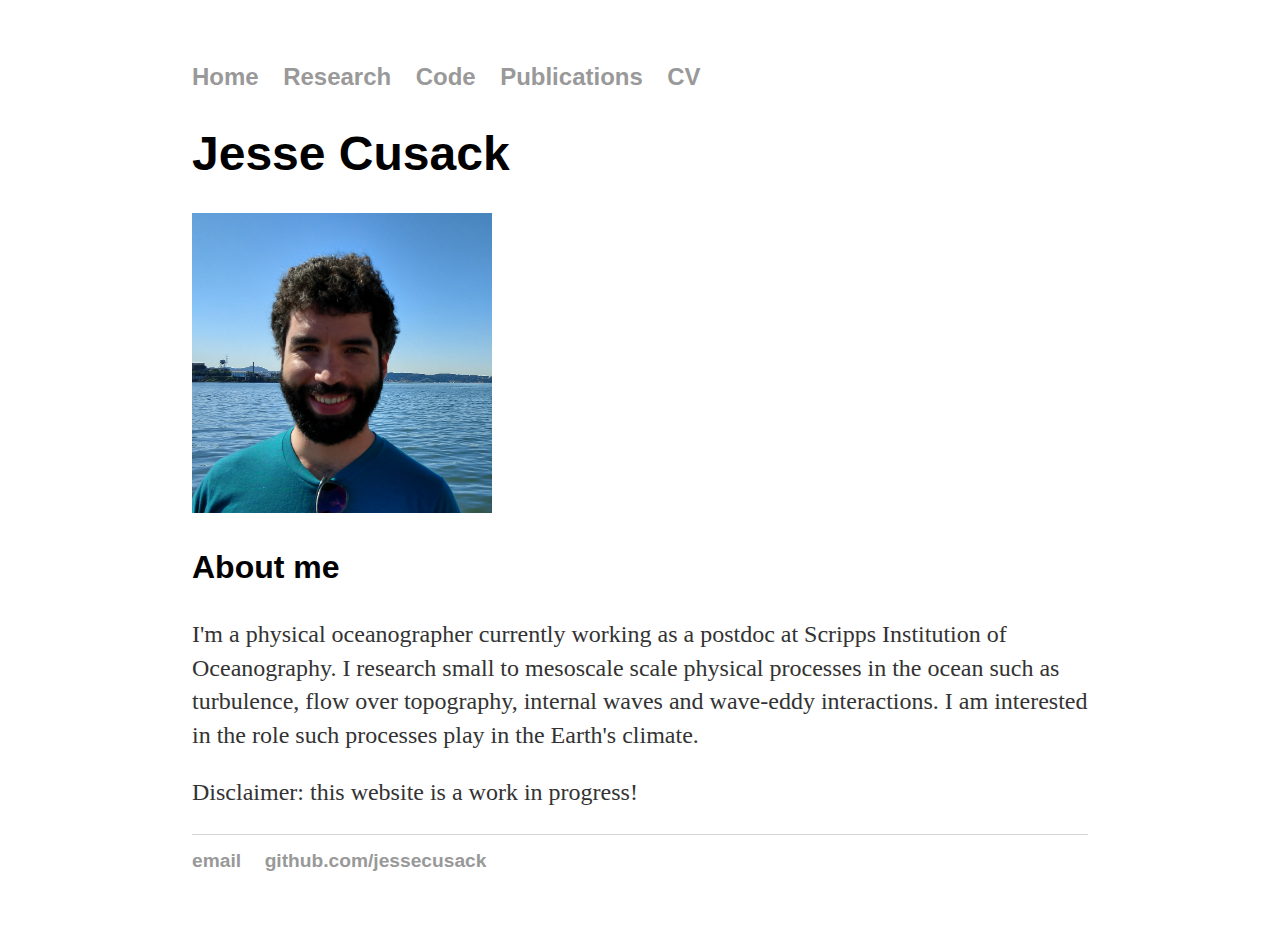
<file: index.html>
<!doctype html>
<html>

<head>
    <meta charset="utf-8">
    <meta http-equiv="X-UA-Compatible" content="chrome=1">
    <title>Jesse Cusack</title>
    <meta name="viewport" content="width=device-width, initial-scale=1, user-scalable=no">
    <link rel="stylesheet" type="text/css" href="/css/main.css">
</head>

<body>
    <nav>
        <ul>
            <li><a href="">Home</a></li>
            <li><a href="research.html">Research</a></li>
            <li><a href="code.html">Code</a></li>
            <li><a href="publications.html">Publications</a></li>
            <li><a href="cv.html">CV</a></li>
        </ul>
    </nav>
    <div class="container">
        <div class="blurb">
            <section>
                <div id="title">
                    <h1>Jesse Cusack</h1>
                </div>
                <img src="/images/me_crop.jpg" alt="Me" style="width:300px;height:300px;">
                <h3><a id="about-me" class="anchor" href="#about-me" aria-hidden="true"><span class="octicon octicon-link"></span></a>About me</h3>
                <p>
                    I'm a physical oceanographer currently working as a postdoc at Scripps Institution of Oceanography. I research small to mesoscale scale physical processes in the ocean such as turbulence, flow over topography, internal waves and wave-eddy interactions. I am interested in the role such processes play in the Earth's climate. 
                </p>
                <p>
                    Disclaimer: this website is a work in progress!
                </p>
            </section>
        </div>
    </div>
    <footer>
        <ul>
            <li><a href="mailto:jmcuscak@ucsd.edu">email</a></li>
            <li><a href="https://github.com/jessecusack">github.com/jessecusack</a></li>
        </ul>
    </footer>
</body>

</html>
</file>
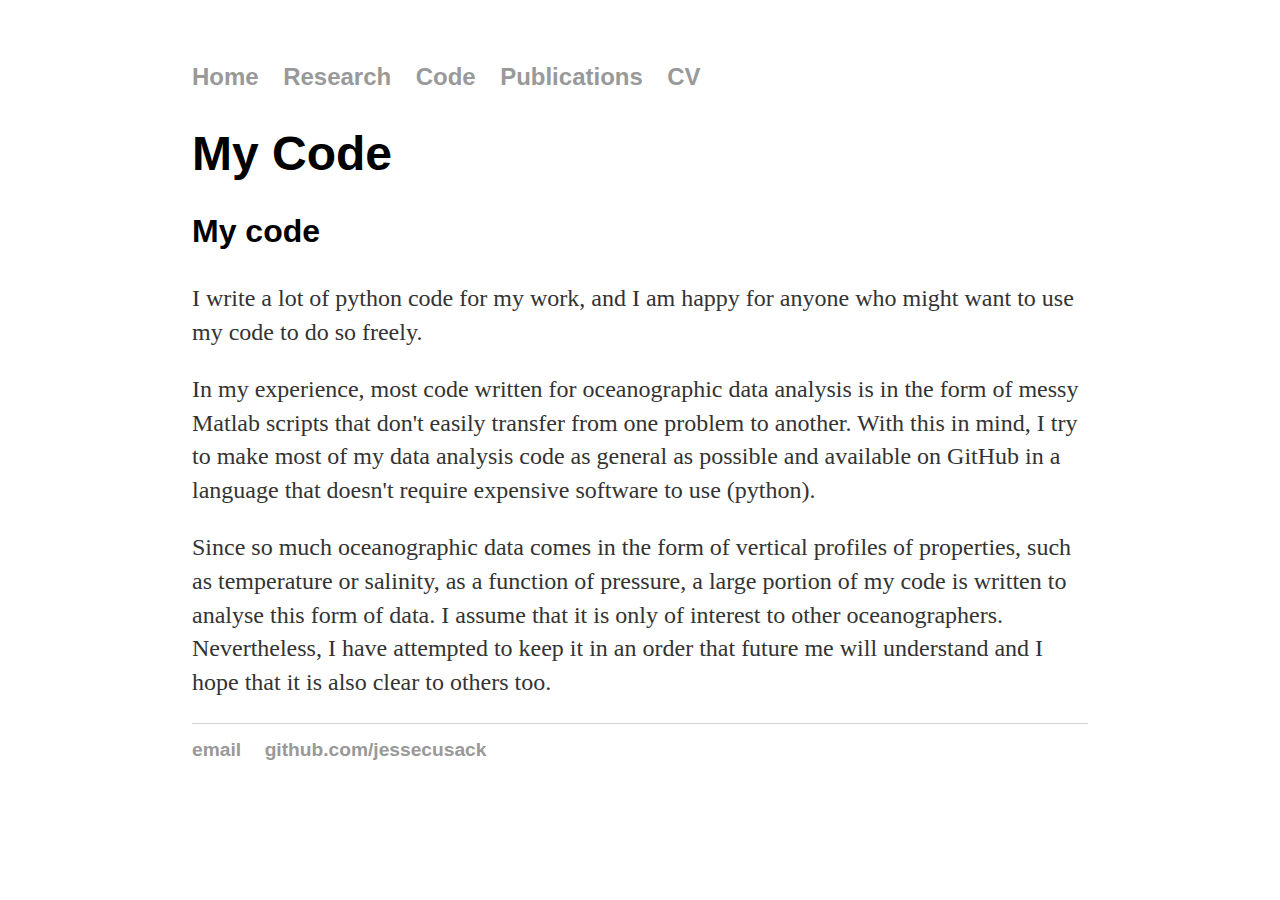
<file: code.html>
<!doctype html>
<html>

<head>
    <meta charset="utf-8">
    <meta http-equiv="X-UA-Compatible" content="chrome=1">
    <title>Jesse Cusack</title>
    <meta name="viewport" content="width=device-width, initial-scale=1, user-scalable=no">
    <link rel="stylesheet" type="text/css" href="/css/main.css">
</head>

<body>
    <nav>
        <ul>
            <li><a href="index.html">Home</a></li>
            <li><a href="research.html">Research</a></li>
            <li><a href="">Code</a></li>
            <li><a href="publications.html">Publications</a></li>
            <li><a href="cv.html">CV</a></li>
        </ul>
    </nav>
    <div class="container">
        <div class="blurb">
            <section>
                <div id="title">
                    <h1>My Code</h1>
                </div>
                <h3><a id="my-code" class="anchor" href="#my-code" aria-hidden="true"><span class="octicon octicon-link"></span></a>My code</h3>
                <p>
                    I write a lot of python code for my work, and I am happy for anyone who might want to use my code to do so freely.
                </p>
                <p>
                    In my experience, most code written for oceanographic data analysis is in the form of messy Matlab scripts that don't easily transfer from one problem to another. With this in mind, I try to make most of my data analysis code as general as possible and available on GitHub in a language that doesn't require expensive software to use (python).
                </p>
                <p>
                    Since so much oceanographic data comes in the form of vertical profiles of properties, such as temperature or salinity, as a function of pressure, a large portion of my code is written to analyse this form of data. I assume that it is only of interest to other oceanographers. Nevertheless, I have attempted to keep it in an order that future me will understand and I hope that it is also clear to others too.
                </p>
            </section>
        </div>
    </div>
    <footer>
        <ul>
            <li><a href="mailto:jmcuscak@ucsd.edu">email</a></li>
            <li><a href="https://github.com/jessecusack">github.com/jessecusack</a></li>
        </ul>
    </footer>
</body>

</html>
</file>
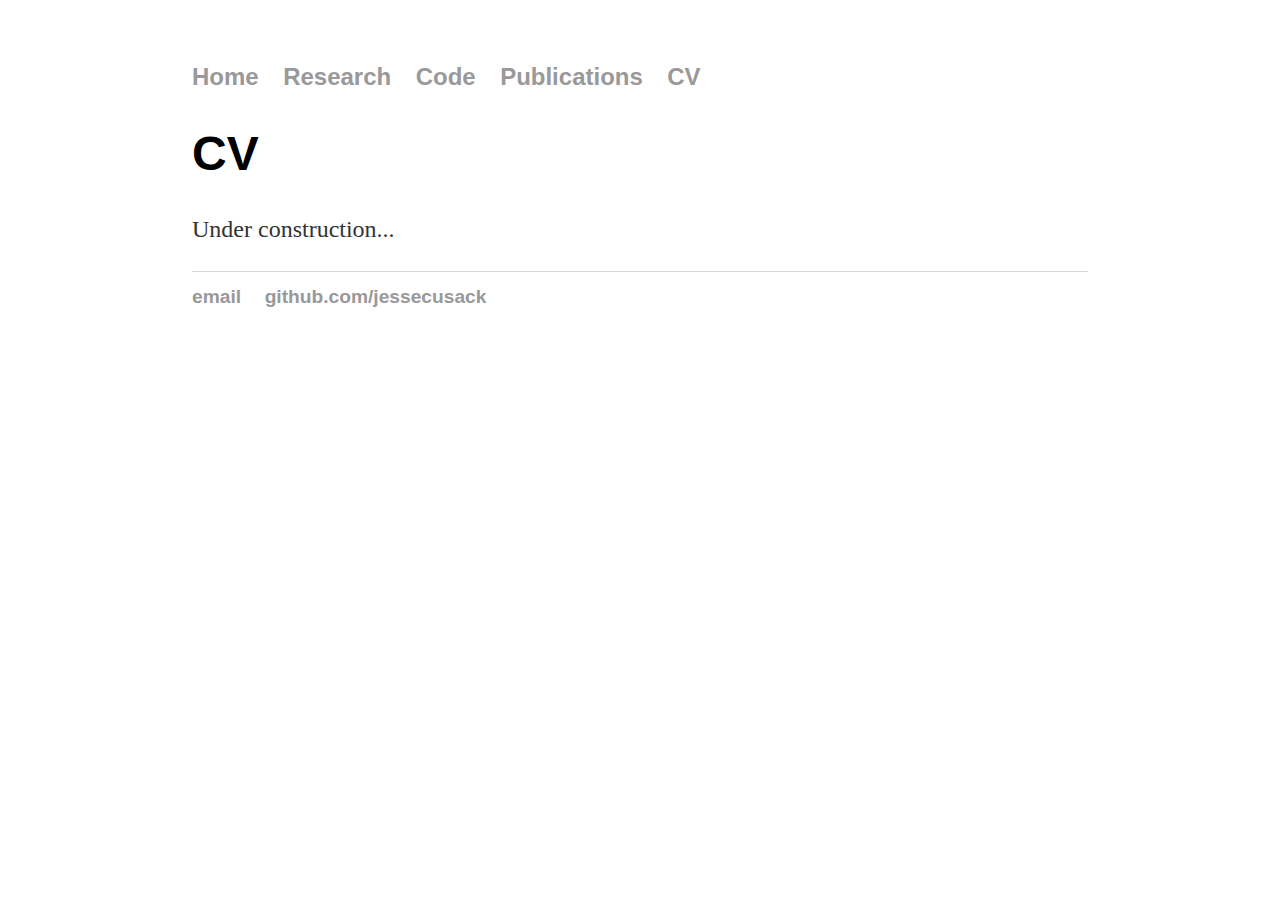
<file: cv.html>
<!doctype html>
<html>

<head>
    <meta charset="utf-8">
    <meta http-equiv="X-UA-Compatible" content="chrome=1">
    <title>Jesse Cusack</title>
    <meta name="viewport" content="width=device-width, initial-scale=1, user-scalable=no">
    <link rel="stylesheet" type="text/css" href="/css/main.css">
</head>

<body>
    <nav>
        <ul>
            <li><a href="index.html">Home</a></li>
            <li><a href="research.html">Research</a></li>
            <li><a href="code.html">Code</a></li>
            <li><a href="publications.html">Publications</a></li>
            <li><a href="">CV</a></li>
        </ul>
    </nav>
    <div class="container">
        <div class="blurb">
            <section>
                <div id="title">
                    <h1>CV</h1>
                </div>
                <p>
                    Under construction...
                </p>
            </section>
        </div>
    </div>
    <footer>
        <ul>
            <li><a href="mailto:jmcuscak@ucsd.edu">email</a></li>
            <li><a href="https://github.com/jessecusack">github.com/jessecusack</a></li>
        </ul>
    </footer>
</body>

</html>
</file>
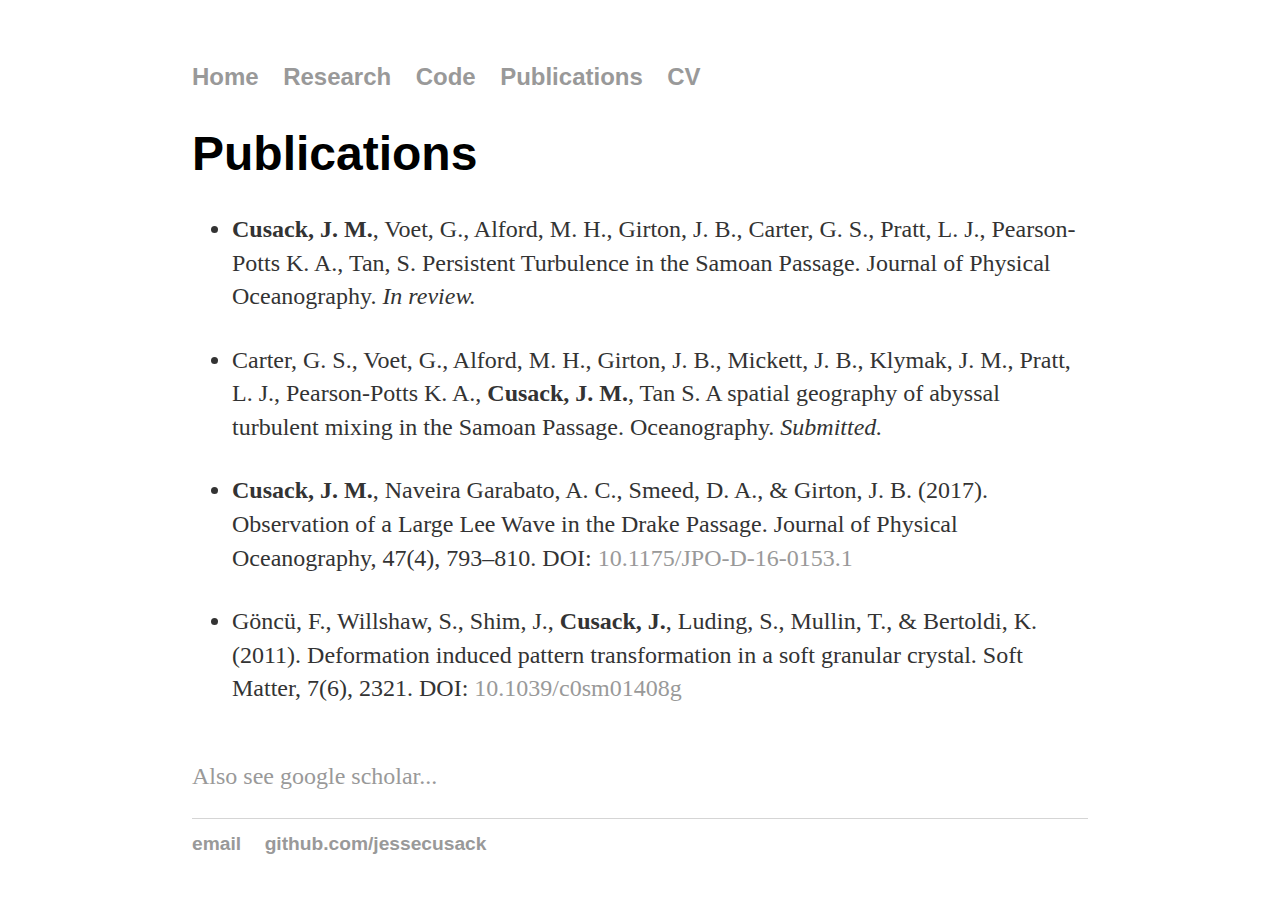
<file: publications.html>
<!doctype html>
<html>

<head>
    <meta charset="utf-8">
    <meta http-equiv="X-UA-Compatible" content="chrome=1">
    <title>Jesse Cusack</title>
    <meta name="viewport" content="width=device-width, initial-scale=1, user-scalable=no">
    <link rel="stylesheet" type="text/css" href="/css/main.css">
</head>

<body>
    <nav>
        <ul>
            <li><a href="index.html">Home</a></li>
            <li><a href="research.html">Research</a></li>
            <li><a href="code.html">Code</a></li>
            <li><a href="">Publications</a></li>
            <li><a href="cv.html">CV</a></li>
        </ul>
    </nav>
    <div class="container">
        <div class="blurb">
            <section>
                <div id="title">
                    <h1>Publications</h1>
                </div>

                <ul>
                    <li><span class="bold">Cusack, J. M.</span>, Voet, G., Alford, M. H., Girton, J. B., Carter, G. S., Pratt, L. J., Pearson-Potts K. A., Tan, S. Persistent Turbulence in the Samoan Passage. Journal of Physical Oceanography. <em>In review.</em></li>

                    <li>Carter, G. S., Voet, G., Alford, M. H., Girton, J. B., Mickett, J. B., Klymak, J. M., Pratt, L. J., Pearson-Potts K. A., <span class="bold">Cusack, J. M.</span>, Tan S. A spatial geography of abyssal turbulent mixing in the Samoan Passage. Oceanography. <em>Submitted.</em></li>

                    <li><span class="bold">Cusack, J. M.</span>, Naveira Garabato, A. C., Smeed, D. A., & Girton, J. B. (2017). Observation of a Large Lee Wave in the Drake Passage. Journal of Physical Oceanography, 47(4), 793–810. DOI: <a href="https://doi.org/10.1175/JPO-D-16-0153.1">10.1175/JPO-D-16-0153.1</a></li>

                    <li>Göncü, F., Willshaw, S., Shim, J., <span class="bold">Cusack, J.</span>, Luding, S., Mullin, T., & Bertoldi, K. (2011). Deformation induced pattern transformation in a soft granular crystal. Soft Matter, 7(6), 2321. DOI: <a href="https://doi.org/10.1039/c0sm01408g">10.1039/c0sm01408g</a></li>
                </ul>

                <p>
                    <a href="https://scholar.google.com/citations?user=uE1rqV8AAAAJ&hl=en">Also see google scholar...</a>
                </p>
            </section>
        </div>
    </div>
    <footer>
        <ul>
            <li><a href="mailto:jmcuscak@ucsd.edu">email</a></li>
            <li><a href="https://github.com/jessecusack">github.com/jessecusack</a></li>
        </ul>
    </footer>
</body>

</html>
</file>
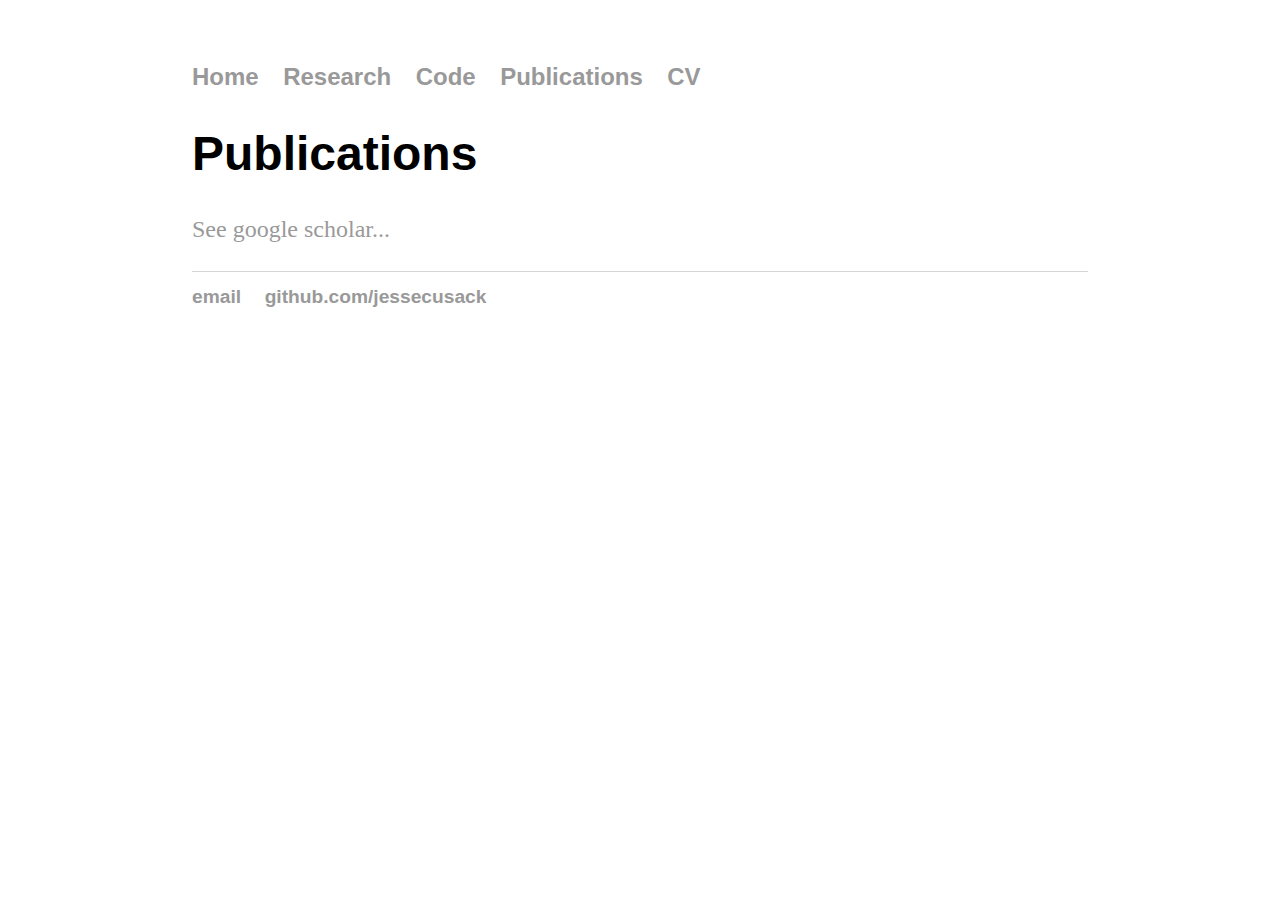
<file: publicatons.html>
<!doctype html>
<html>
<head>
<meta charset="utf-8">
<meta http-equiv="X-UA-Compatible" content="chrome=1">
<title>Jesse Cusack</title>
<meta name="viewport" content="width=device-width, initial-scale=1, user-scalable=no">
<link rel="stylesheet" type="text/css" href="/css/main.css">
</head>
<body>
<nav>
<ul>
	<li><a href="index.html">Home</a></li>
	<li><a href="research.html">Research</a></li>
	<li><a href="code.html">Code</a></li>
  <li><a href="">Publications</a></li>
	<li><a href="cv.html">CV</a></li>
</ul>
</nav>
<div class="container">
	<div class="blurb">
		<section>
		<div id="title">
			<h1>Publications</h1>
		</div>
		<p>
			<a href="https://scholar.google.com/citations?user=uE1rqV8AAAAJ&hl=en">See google scholar...</a>
		</p>
		</section>
	</div>
</div>
<footer>
<ul>
	<li><a href="mailto:jmcuscak@ucsd.edu">email</a></li>
	<li><a href="https://github.com/jessecusack">github.com/jessecusack</a></li>
</ul>
</footer>
</body>
</html>
</file>
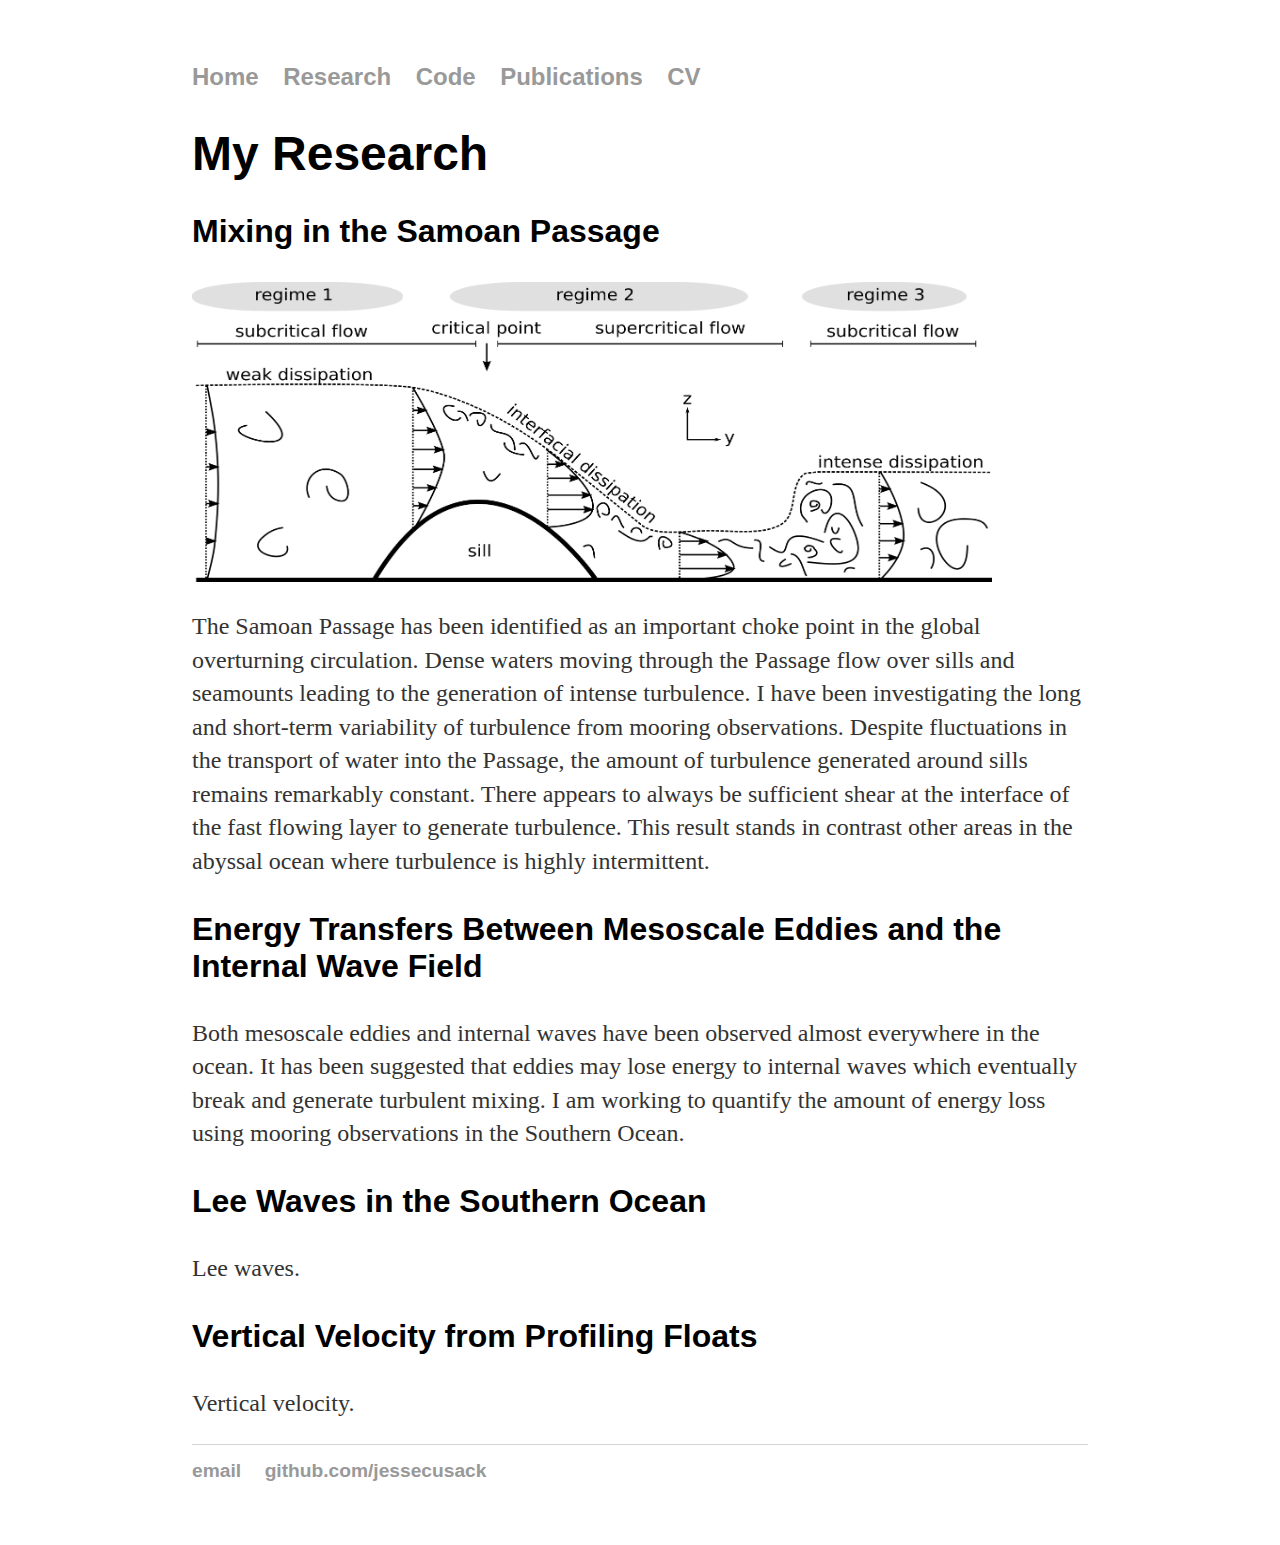
<file: research.html>
<!doctype html>
<html>

<head>
    <meta charset="utf-8">
    <meta http-equiv="X-UA-Compatible" content="chrome=1">
    <title>Jesse Cusack</title>
    <meta name="viewport" content="width=device-width, initial-scale=1, user-scalable=no">
    <link rel="stylesheet" type="text/css" href="/css/main.css">
</head>

<body>
    <nav>
        <ul>
            <li><a href="index.html">Home</a></li>
            <li><a href="">Research</a></li>
            <li><a href="code.html">Code</a></li>
            <li><a href="publications.html">Publications</a></li>
            <li><a href="cv.html">CV</a></li>
        </ul>
    </nav>
    <div class="container">
        <div class="blurb">
            <section>
                <div id="title">
                    <h1>My Research</h1>
                </div>
                <h3>
                    <a id="samoan-passage" class="anchor" href="#samoan-passage" aria-hidden="true"><span class="octicon octicon-link"></span></a>Mixing in the Samoan Passage</h3>
                <img src="/images/flow_schematic.png" alt="Flow schematic" style="width:800px;height:300px;">
                <p>
                    The Samoan Passage has been identified as an important choke point in the global overturning circulation. Dense waters moving through the Passage flow over sills and seamounts leading to the generation of intense turbulence. I have been investigating the long and short-term variability of turbulence from mooring observations. Despite fluctuations in the transport of water into the Passage, the amount of turbulence generated around sills remains remarkably constant. There appears to always be sufficient shear at the interface of the fast flowing layer to generate turbulence. This result stands in contrast other areas in the abyssal ocean where turbulence is highly intermittent.
                </p>
                <h3>
                    <a id="eddy-wave" class="anchor" href="#eddy-wave" aria-hidden="true"><span class="octicon octicon-link"></span></a>Energy Transfers Between Mesoscale Eddies and the Internal Wave Field</h3>
                <p>
                    Both mesoscale eddies and internal waves have been observed almost everywhere in the ocean. It has been suggested that eddies may lose energy to internal waves which eventually break and generate turbulent mixing. I am working to quantify the amount of energy loss using mooring observations in the Southern Ocean.
                </p>
                <h3>
                    <a id="lee-wave" class="anchor" href="#lee-wave" aria-hidden="true"><span class="octicon octicon-link"></span></a>Lee Waves in the Southern Ocean</h3>
                <p>
                    Lee waves.
                </p>
                <h3>
                    <a id="w-floats" class="anchor" href="#w-floats" aria-hidden="true"><span class="octicon octicon-link"></span></a>Vertical Velocity from Profiling Floats</h3>
                <p>
                    Vertical velocity.
                </p>
            </section>
        </div>
    </div>
    <footer>
        <ul>
            <li><a href="mailto:jmcuscak@ucsd.edu">email</a></li>
            <li><a href="https://github.com/jessecusack">github.com/jessecusack</a></li>
        </ul>
    </footer>
</body>

</html>
</file>
<file: css/main.css>
body {
    margin: 60px auto;
    width: 70%;
}

nav ul,
footer ul {
    font-family: 'Helvetica', 'Arial', 'Sans-Serif';
    padding: 0px;
    list-style: none;
    font-weight: bold;
}

nav ul li,
footer ul li {
    display: inline;
    margin-right: 20px;
}

a {
    text-decoration: none;
    color: #999;
}

a:hover {
    text-decoration: underline;
}

h1 {
    font-size: 3em;
    font-family: 'Helvetica', 'Arial', 'Sans-Serif';
    max-width: 1000px;
}

h3 {
    font-size: 2em;
    font-family: 'Helvetica', 'Arial', 'Sans-Serif';
    max-width: 1000px;
}

ul li,
p {
    font-size: 1.5em;
    line-height: 1.4em;
    color: #333;
    max-width: 1000px;
}

footer {
    border-top: 1px solid #d5d5d5;
    font-size: .8em;
}

ul.posts {
    margin: 20px auto 40px;
    font-size: 1.5em;
}

ul.posts li {
    list-style: none;
}

.bold {
  font-weight:bold;
}

ul li {
    padding-bottom: 30px;
}
</file>
